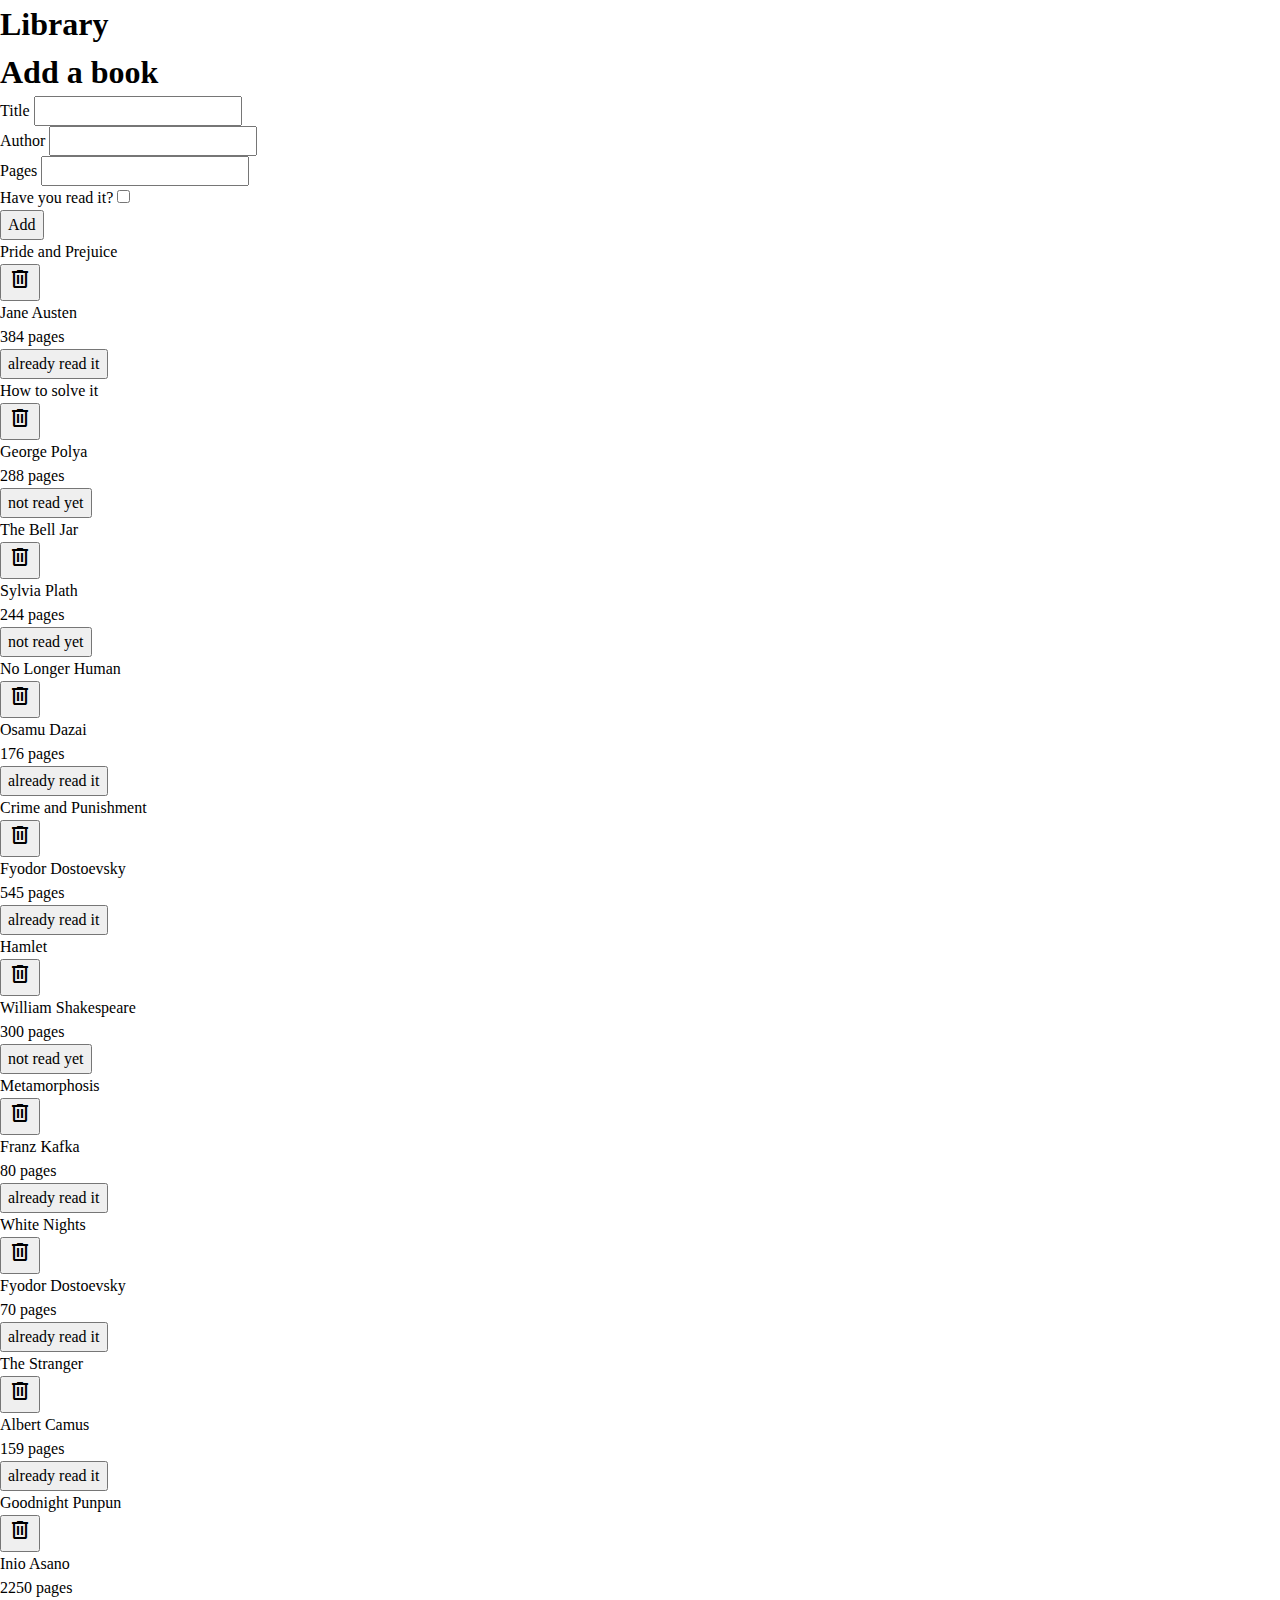
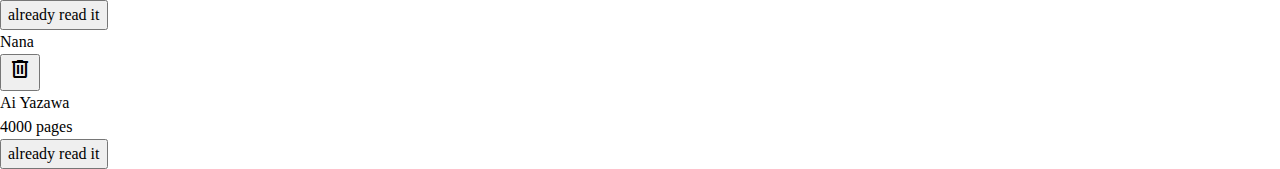
<file: index.html>
<!DOCTYPE html>
<html lang="en">
  <head>
    <meta charset="UTF-8" />
    <meta name="viewport" content="width=device-width, initial-scale=1.0" />
    <title>Document</title>
    <link rel="preconnect" href="https://fonts.googleapis.com" />
    <link rel="preconnect" href="https://fonts.gstatic.com" crossorigin />
    <link
      href="https://fonts.googleapis.com/css2?family=Roboto:ital,wght@0,100..900;1,100..900&display=swap"
      rel="stylesheet"
    />
    <link
      rel="stylesheet"
      href="https://fonts.googleapis.com/css2?family=Material+Symbols+Outlined:opsz,wght,FILL,GRAD@24,400,0,0&icon_names=delete"
    />
    <link rel="stylesheet" href="style.css" />
  </head>
  <body>
    <header class="heading">
      <h1>Library</h1>
    </header>

    <div class="main-container">
      <div class="form-container">
        <h1>Add a book</h1>
        <form action="" method="get" class="form">
          <div class="form-element">
            <label for="book-title">Title</label>
            <input type="text" name="book-title" id="book-title" minlength="3" required />
          </div>

          <div class="form-element">
            <label for="book-author">Author</label>
            <input type="text" name="book-author" id="book-author" />
          </div>

          <div class="form-element">
            <label for="book-pages">Pages </label>
            <input type="number" name="book-pages" id="book-pages" min="100" required />
          </div>
          <div class="form-element">
            <label for="book-read"
              >Have you read it?
              <input type="checkbox" name="book-read" id="book-read" />
            </label>
          </div>
          <button type="submit" class="btn" id="btn-add-book">Add</button>
        </form>
      </div>
      <div class="books-container">
        <div class="container"></div>
      </div>
    </div>
    <script src="script.js"></script>
  </body>
</html>
</file>
<file: style.css>
/*
  Josh's Custom CSS Reset
  https://www.joshwcomeau.com/css/custom-css-reset/
*/

*, *::before, *::after {
  box-sizing: border-box;
}

* {
  margin: 0;
}

@media (prefers-reduced-motion: no-preference) {
  html {
    interpolate-size: allow-keywords;
  }
}

body {
  line-height: 1.5;
  -webkit-font-smoothing: antialiased;
}

img, picture, video, canvas, svg {
  display: block;
  max-width: 100%;
}

input, button, textarea, select {
  font: inherit;
}

p, h1, h2, h3, h4, h5, h6 {
  overflow-wrap: break-word;
}

p {
  text-wrap: pretty;
}
h1, h2, h3, h4, h5, h6 {
  text-wrap: balance;
}

table {
	border-color: currentcolor;
}

#root, #__next {
  isolation: isolate;
}
</file>
